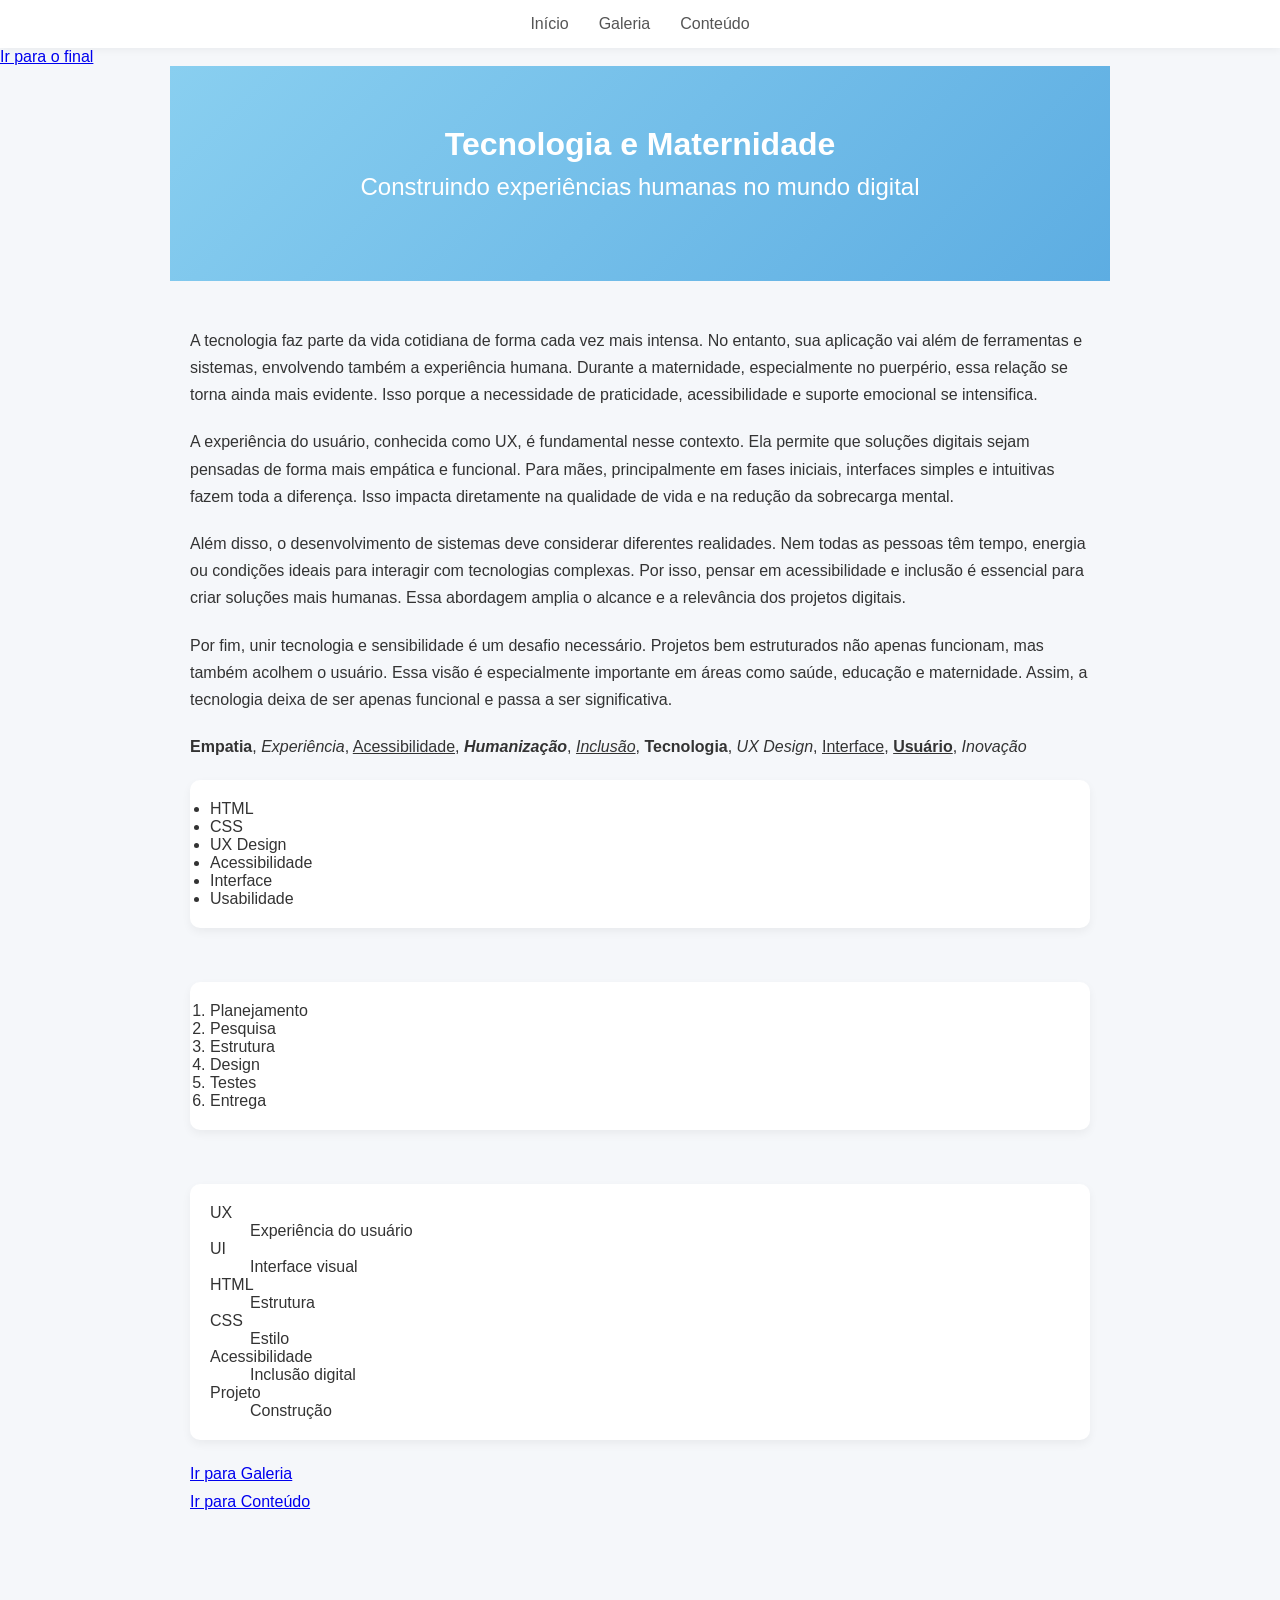
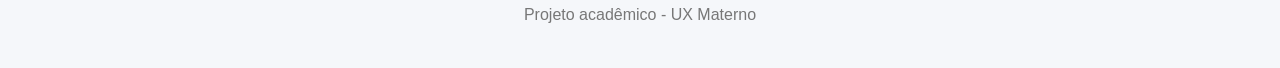
<file: index.html>
<!DOCTYPE html>


<html lang="pt-br">
<head>
    <meta charset="UTF-8">
    <title>UX Materno</title>
    <link rel="stylesheet" href="style.css">
    <link rel="icon" href="imagens/img1.jpg">
</head>

<body>

<header>
    <nav>
        <a href="index.html">Início</a>
        <a href="pagina1.html">Galeria</a>
        <a href="pagina2.html">Conteúdo</a>
    </nav>
</header>

<a href="#final">Ir para o final</a>

<section class="banner">
    <h1>Tecnologia e Maternidade</h1>
    <h2>Construindo experiências humanas no mundo digital</h2>
</section>

<section>

<p>
A tecnologia faz parte da vida cotidiana de forma cada vez mais intensa. 
No entanto, sua aplicação vai além de ferramentas e sistemas, envolvendo também a experiência humana. 
Durante a maternidade, especialmente no puerpério, essa relação se torna ainda mais evidente. 
Isso porque a necessidade de praticidade, acessibilidade e suporte emocional se intensifica.
</p>

<p>
A experiência do usuário, conhecida como UX, é fundamental nesse contexto. 
Ela permite que soluções digitais sejam pensadas de forma mais empática e funcional. 
Para mães, principalmente em fases iniciais, interfaces simples e intuitivas fazem toda a diferença. 
Isso impacta diretamente na qualidade de vida e na redução da sobrecarga mental.
</p>

<p>
Além disso, o desenvolvimento de sistemas deve considerar diferentes realidades. 
Nem todas as pessoas têm tempo, energia ou condições ideais para interagir com tecnologias complexas. 
Por isso, pensar em acessibilidade e inclusão é essencial para criar soluções mais humanas. 
Essa abordagem amplia o alcance e a relevância dos projetos digitais.
</p>

<p>
Por fim, unir tecnologia e sensibilidade é um desafio necessário. 
Projetos bem estruturados não apenas funcionam, mas também acolhem o usuário. 
Essa visão é especialmente importante em áreas como saúde, educação e maternidade. 
Assim, a tecnologia deixa de ser apenas funcional e passa a ser significativa.
</p>

<p>
<strong>Empatia</strong>, <em>Experiência</em>, <u>Acessibilidade</u>, 
<strong><em>Humanização</em></strong>, <u><em>Inclusão</em></u>, 
<strong>Tecnologia</strong>, <em>UX Design</em>, <u>Interface</u>, 
<strong><u>Usuário</u></strong>, <em>Inovação</em>
</p>

<ul>
<li>HTML</li>
<li>CSS</li>
<li>UX Design</li>
<li>Acessibilidade</li>
<li>Interface</li>
<li>Usabilidade</li>
</ul>

<br>

<ol>
<li>Planejamento</li>
<li>Pesquisa</li>
<li>Estrutura</li>
<li>Design</li>
<li>Testes</li>
<li>Entrega</li>
</ol>

<br>

<dl>
<dt>UX</dt><dd>Experiência do usuário</dd>
<dt>UI</dt><dd>Interface visual</dd>
<dt>HTML</dt><dd>Estrutura</dd>
<dt>CSS</dt><dd>Estilo</dd>
<dt>Acessibilidade</dt><dd>Inclusão digital</dd>
<dt>Projeto</dt><dd>Construção</dd>
</dl>

<p>
<a href="pagina1.html">Ir para Galeria</a><br>
<a href="pagina2.html">Ir para Conteúdo</a>
</p>

</section>

<footer id="final">
<p>Projeto acadêmico - UX Materno</p>
</footer>

</body>
</html>
</file>
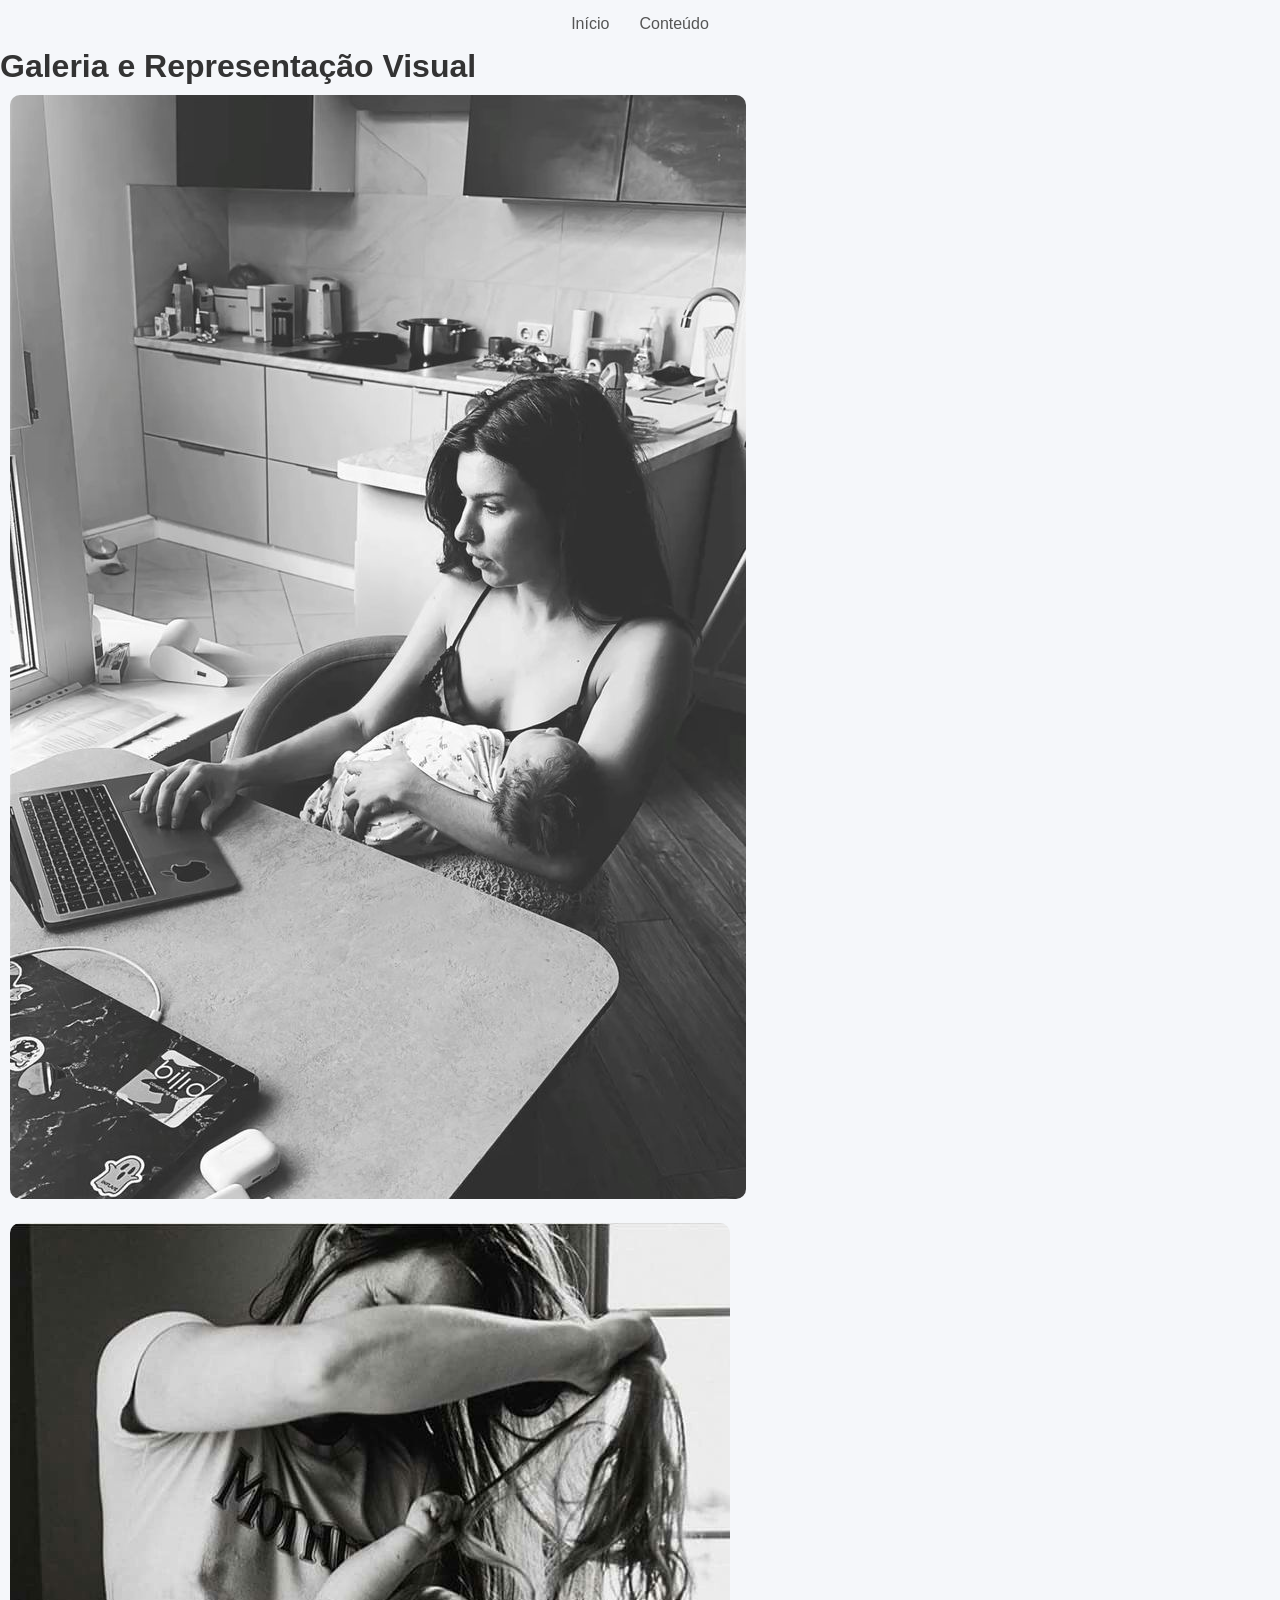
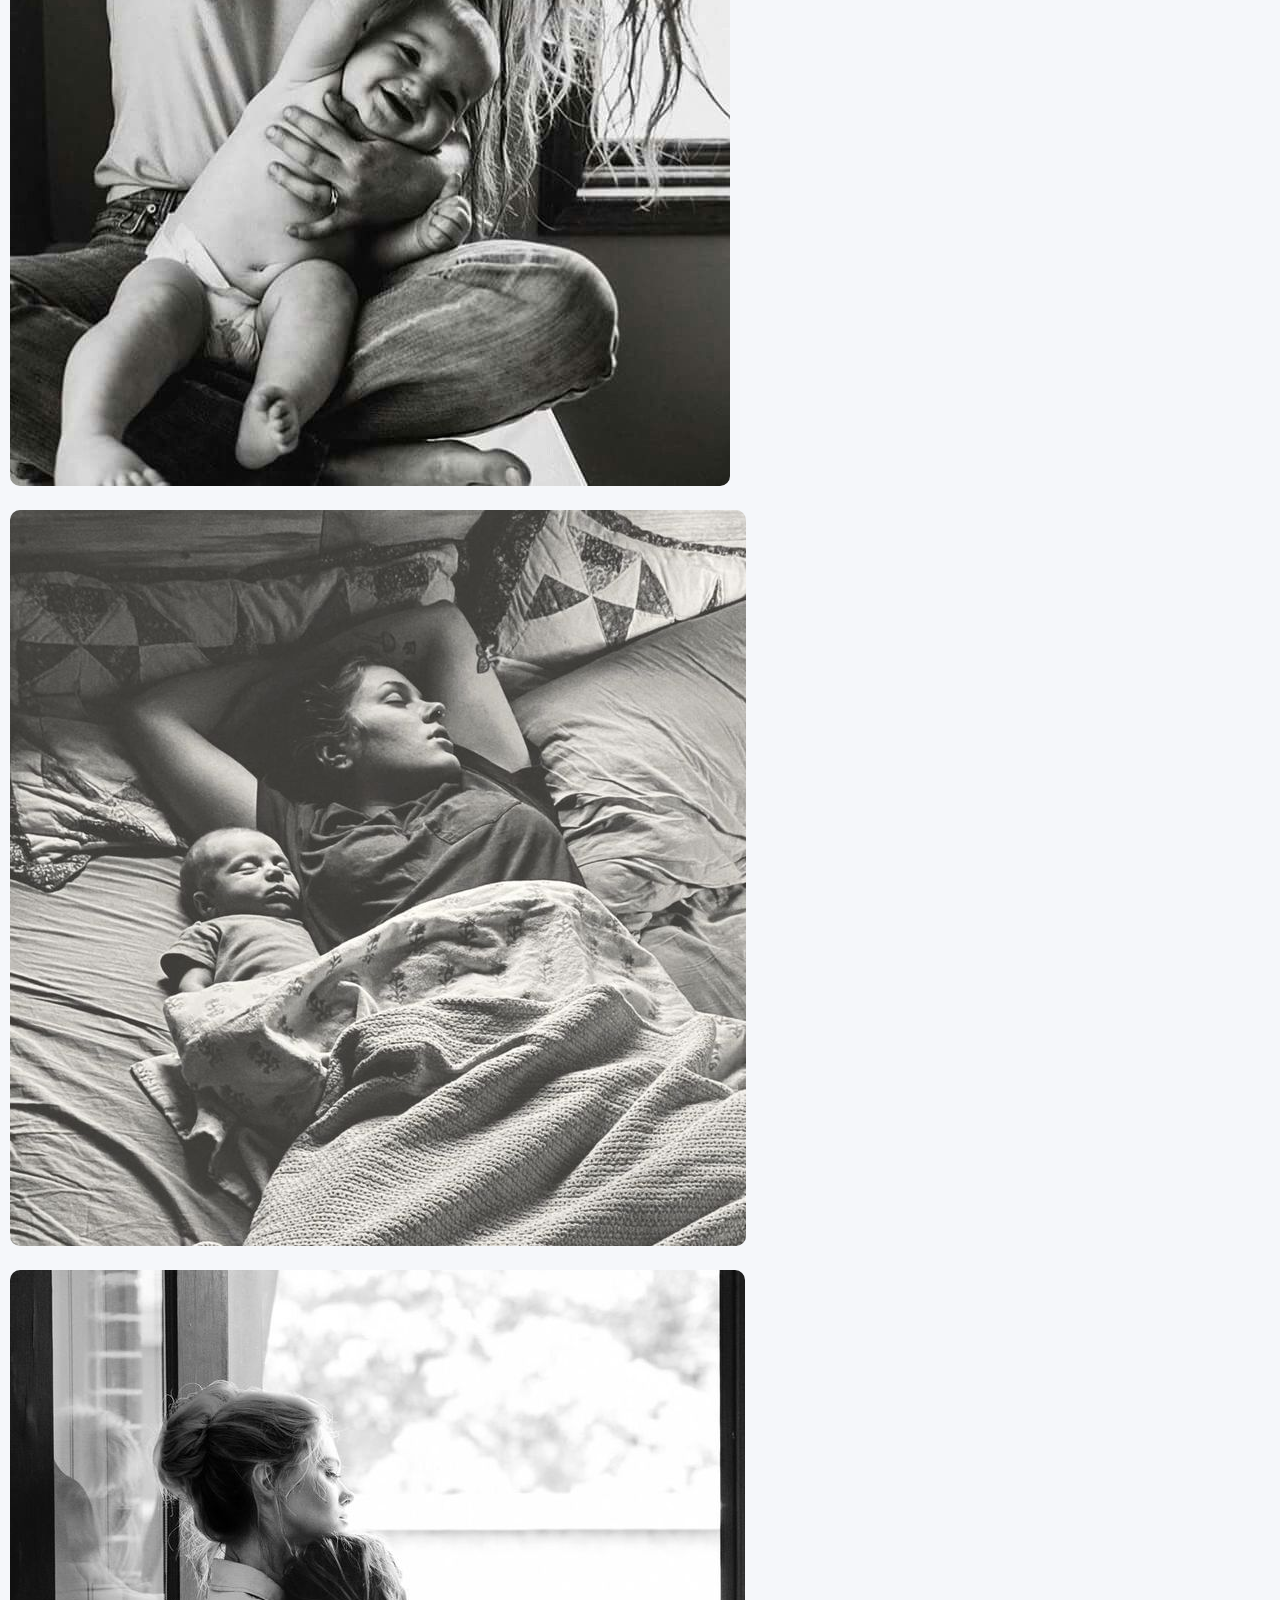
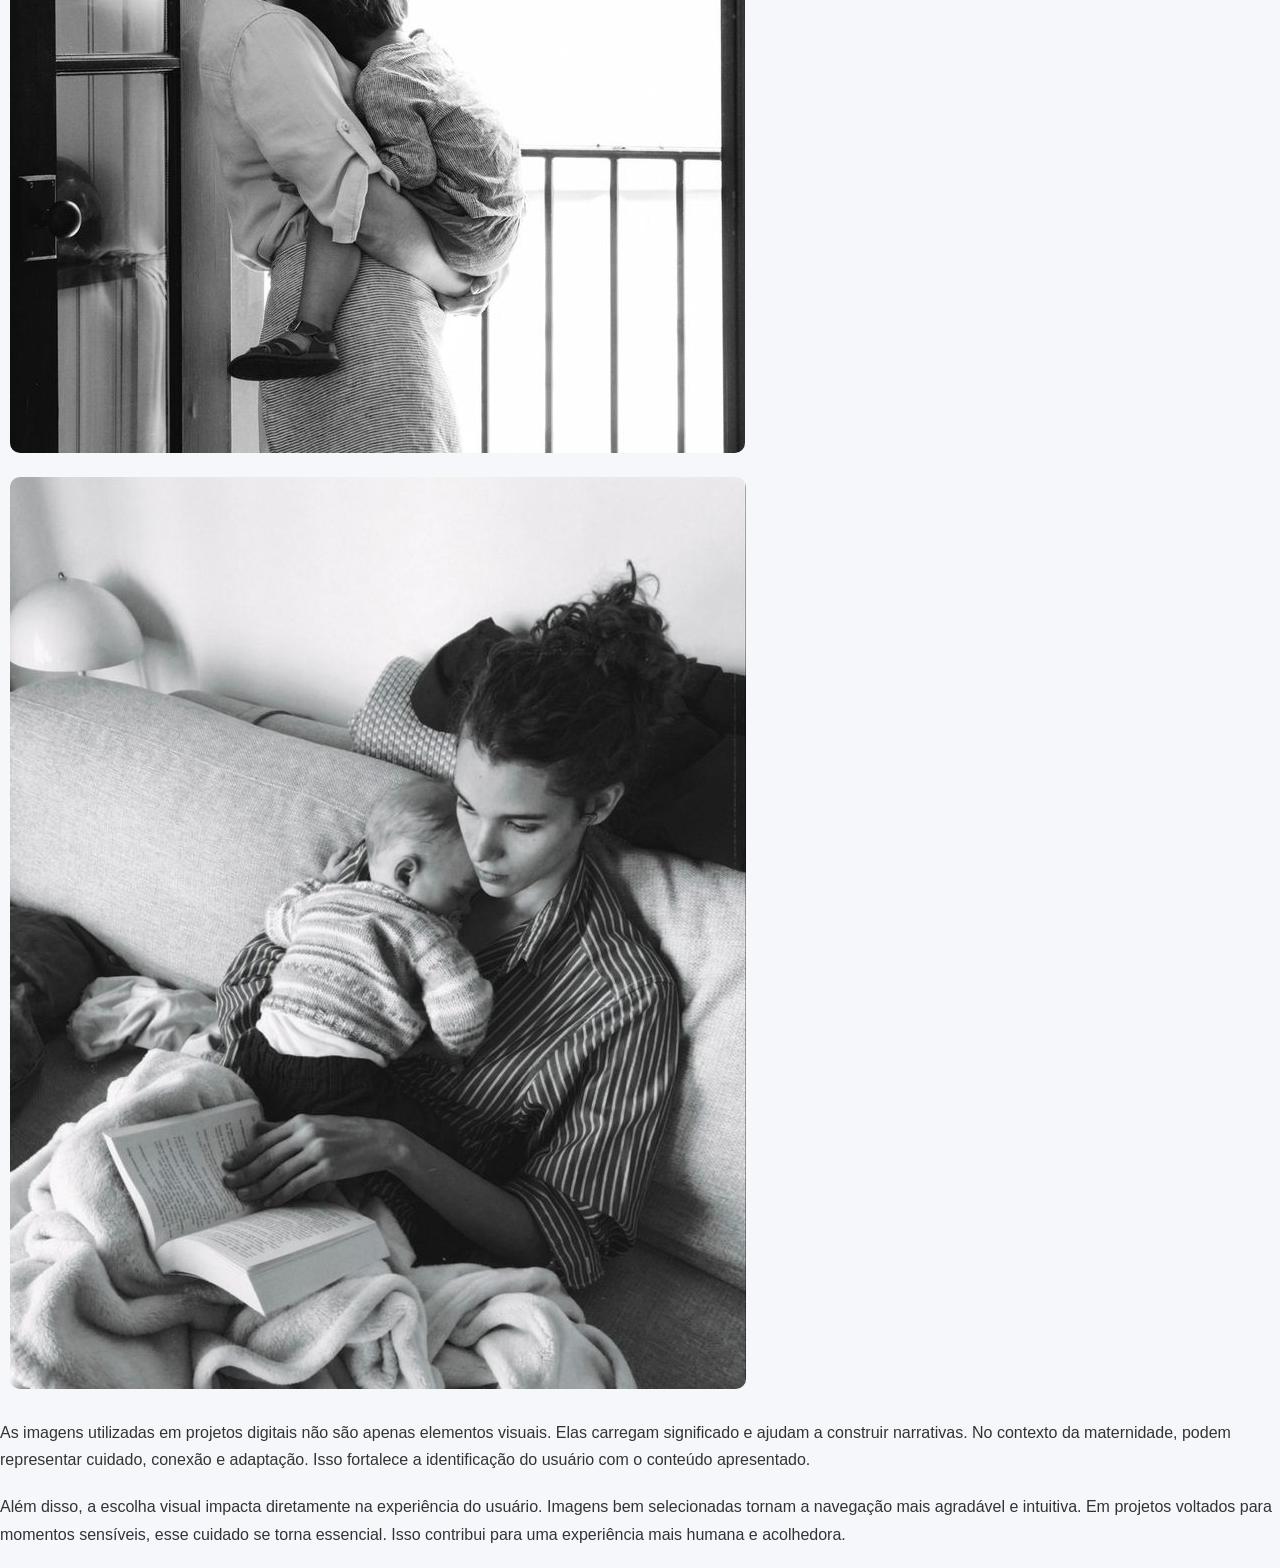
<file: pagina1.html>
<!DOCTYPE html>

<html lang="pt-br">
<head>
<meta charset="UTF-8">
<title>Galeria</title>
<link rel="stylesheet" href="style.css">
</head>

<body>

<nav>
<a href="index.html">Início</a>
<a href="pagina2.html">Conteúdo</a>
</nav>

<h1>Galeria e Representação Visual</h1>

<img src="imagens/img1.jpg">
<img src="imagens/img2.jpg">
<img src="imagens/img3.jpg">
<img src="imagens/img4.jpg">
<img src="imagens/img5.jpg">

<p>
As imagens utilizadas em projetos digitais não são apenas elementos visuais. 
Elas carregam significado e ajudam a construir narrativas. 
No contexto da maternidade, podem representar cuidado, conexão e adaptação. 
Isso fortalece a identificação do usuário com o conteúdo apresentado.
</p>

<p>
Além disso, a escolha visual impacta diretamente na experiência do usuário. 
Imagens bem selecionadas tornam a navegação mais agradável e intuitiva. 
Em projetos voltados para momentos sensíveis, esse cuidado se torna essencial. 
Isso contribui para uma experiência mais humana e acolhedora.
</p>

</body>
</html>
</file>
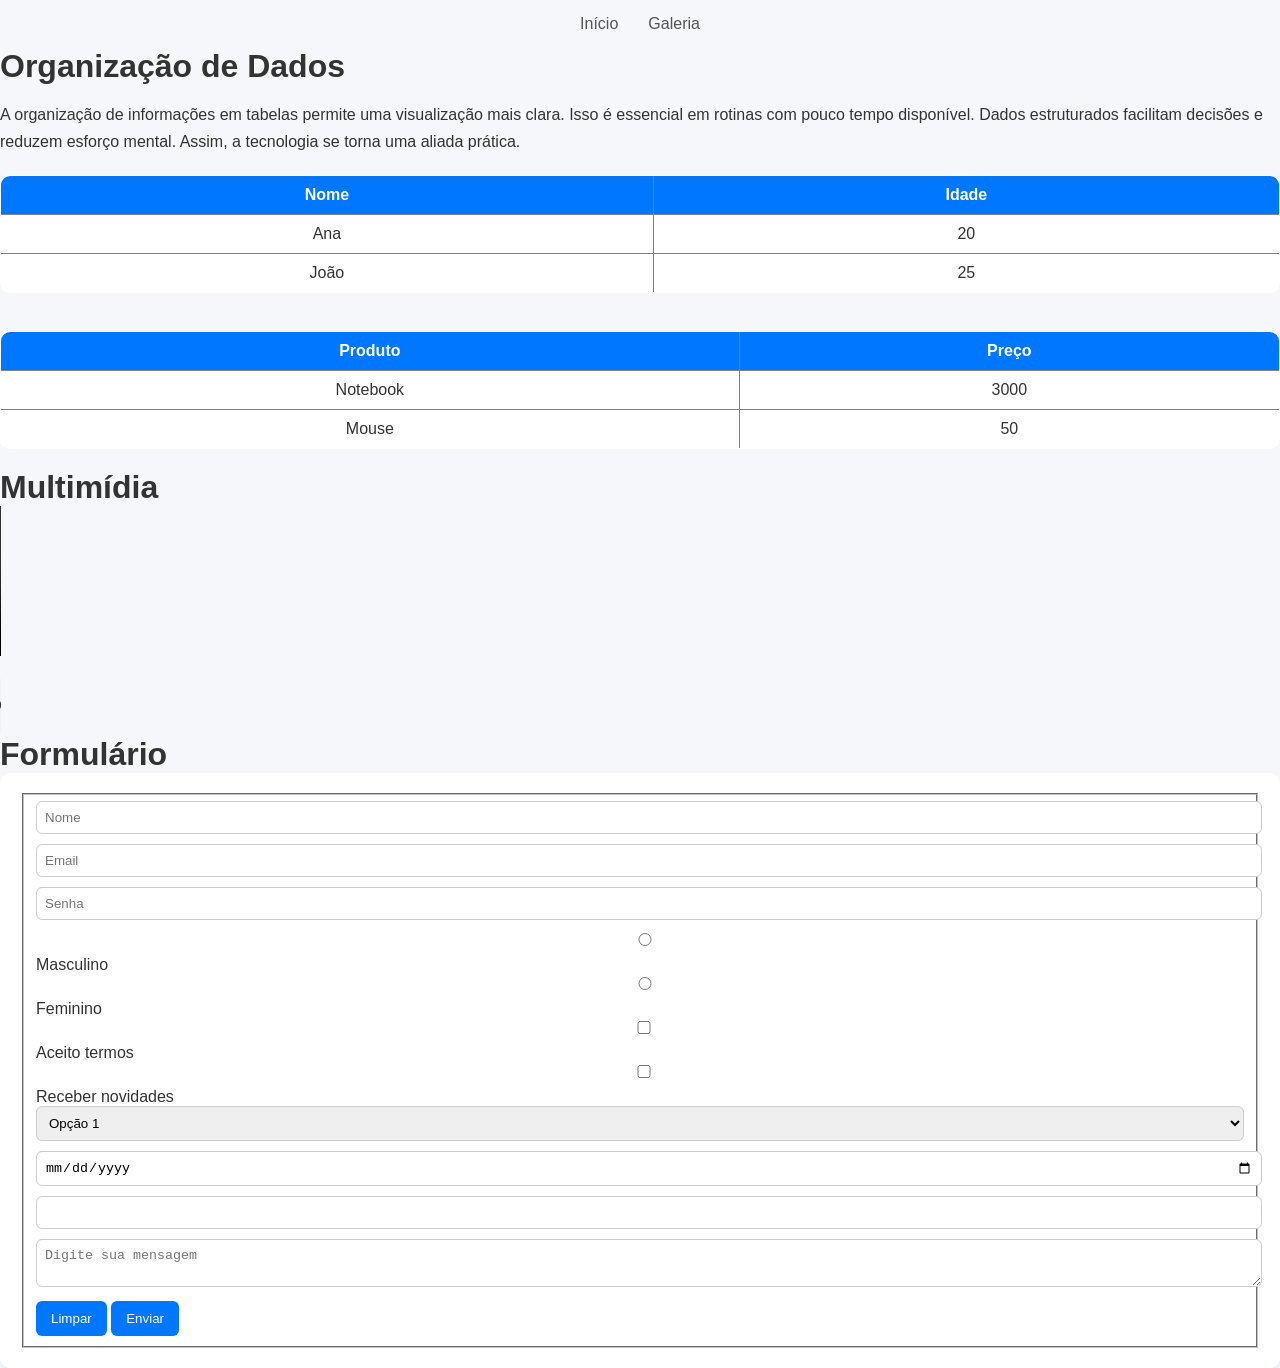
<file: pagina2.html>
<!DOCTYPE html>

<html lang="pt-br">
<head>
<meta charset="UTF-8">
<title>Conteúdo</title>
<link rel="stylesheet" href="style.css">
</head>

<body>

<nav>
<a href="index.html">Início</a>
<a href="pagina1.html">Galeria</a>
</nav>

<h1>Organização de Dados</h1>

<p>
A organização de informações em tabelas permite uma visualização mais clara. 
Isso é essencial em rotinas com pouco tempo disponível. 
Dados estruturados facilitam decisões e reduzem esforço mental. 
Assim, a tecnologia se torna uma aliada prática.
</p>

<table border="1">
<tr><th>Nome</th><th>Idade</th></tr>
<tr><td>Ana</td><td>20</td></tr>
<tr><td>João</td><td>25</td></tr>
</table>

<br>

<table border="1">
<tr><th>Produto</th><th>Preço</th></tr>
<tr><td>Notebook</td><td>3000</td></tr>
<tr><td>Mouse</td><td>50</td></tr>
</table>

<h1>Multimídia</h1>

<video width="300" controls>
<source src="midia/video.mp4" type="video/mp4">
</video>

<br><br>

<audio controls>
<source src="midia/audio.mp3" type="audio/mpeg">
</audio>

<h1>Formulário</h1>

<form>
<fieldset>

<input type="text" placeholder="Nome"><br> <input type="email" placeholder="Email"><br> <input type="password" placeholder="Senha"><br>

<input type="radio" name="sexo" required> Masculino <input type="radio" name="sexo"> Feminino<br>

<input type="checkbox" required> Aceito termos<br> <input type="checkbox"> Receber novidades<br>

<select>
<option>Opção 1</option>
<option>Opção 2</option>
</select><br>

<input type="date"><br> <input type="number"><br>

<textarea placeholder="Digite sua mensagem"></textarea><br>

<button type="reset">Limpar</button> <button type="submit">Enviar</button>

</fieldset>
</form>

</body>
</html>
</file>
<file: style.css>
body {
font-family: 'Segoe UI', Arial, sans-serif;
margin: 0;
background: #f5f7fa;
color: #333;
}

/* MENU */
header {
background: #ffffff;
box-shadow: 0 2px 8px rgba(0,0,0,0.05);
}

nav {
display: flex;
justify-content: center;
padding: 15px;
gap: 30px;
}

nav a {
text-decoration: none;
color: #555;
font-weight: 500;
transition: 0.3s;
}

nav a:hover {
color: #0077ff;
}

/* BANNER */
.banner {
background: linear-gradient(135deg, #89CFF0, #5DADE2);
color: white;
text-align: center;
padding: 60px 20px;
}

h1 {
margin: 0;
font-size: 32px;
}

h2 {
margin-top: 10px;
font-weight: 300;
}

/* CONTEÚDO */
section {
max-width: 900px;
margin: auto;
padding: 30px 20px;
}

p {
line-height: 1.7;
margin-bottom: 20px;
}

/* LISTAS */
ul, ol, dl {
background: white;
padding: 20px;
border-radius: 10px;
box-shadow: 0 4px 10px rgba(0,0,0,0.05);
margin-bottom: 20px;
}

/* IMAGENS */
img {
border-radius: 10px;
margin: 10px;
transition: 0.3s;
}

img:hover {
transform: scale(1.05);
}

/* TABELA */
table {
width: 100%;
background: white;
border-collapse: collapse;
margin-bottom: 20px;
border-radius: 10px;
overflow: hidden;
}

th {
background: #0077ff;
color: white;
padding: 10px;
}

td {
padding: 10px;
text-align: center;
}

/* FORMULÁRIO */
form {
background: white;
padding: 20px;
border-radius: 10px;
box-shadow: 0 4px 10px rgba(0,0,0,0.05);
}

input, select, textarea {
width: 100%;
padding: 8px;
margin-bottom: 10px;
border-radius: 6px;
border: 1px solid #ccc;
}

button {
padding: 10px 15px;
border: none;
border-radius: 6px;
background: #0077ff;
color: white;
cursor: pointer;
}

button:hover {
background: #005fcc;
}

/* FOOTER */
footer {
text-align: center;
padding: 20px;
color: #777;
}
</file>
